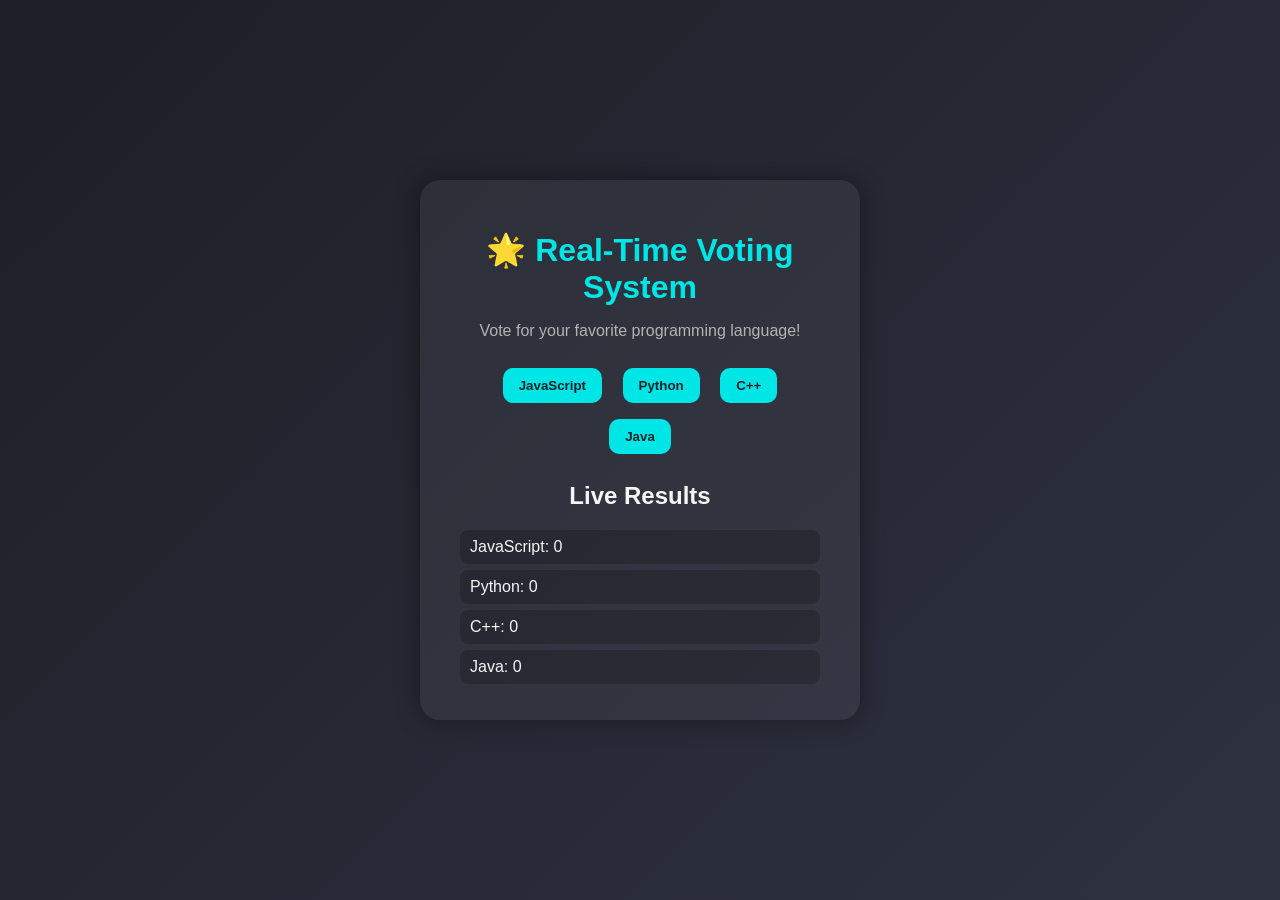
<file: FSD/Pr1/index.html>
<!DOCTYPE html>
<html lang="en">
<head>
  <meta charset="UTF-8" />
  <meta name="viewport" content="width=device-width, initial-scale=1.0" />
  <title>Real-Time Voting System</title>
  <link rel="stylesheet" href="styles.css" />
</head>
<body>
  <div class="container">
    <h1>🌟 Real-Time Voting System</h1>
    <p class="subtitle">Vote for your favorite programming language!</p>

    <div class="poll">
      <button onclick="vote('JavaScript')">JavaScript</button>
      <button onclick="vote('Python')">Python</button>
      <button onclick="vote('C++')">C++</button>
      <button onclick="vote('Java')">Java</button>
    </div>

    <h2>Live Results</h2>
    <div id="results">
      <p>JavaScript: <span id="jsVotes">0</span></p>
      <p>Python: <span id="pyVotes">0</span></p>
      <p>C++: <span id="cppVotes">0</span></p>
      <p>Java: <span id="javaVotes">0</span></p>
    </div>
  </div>

  <script src="script.js"></script>
</body>
</html>
</file>
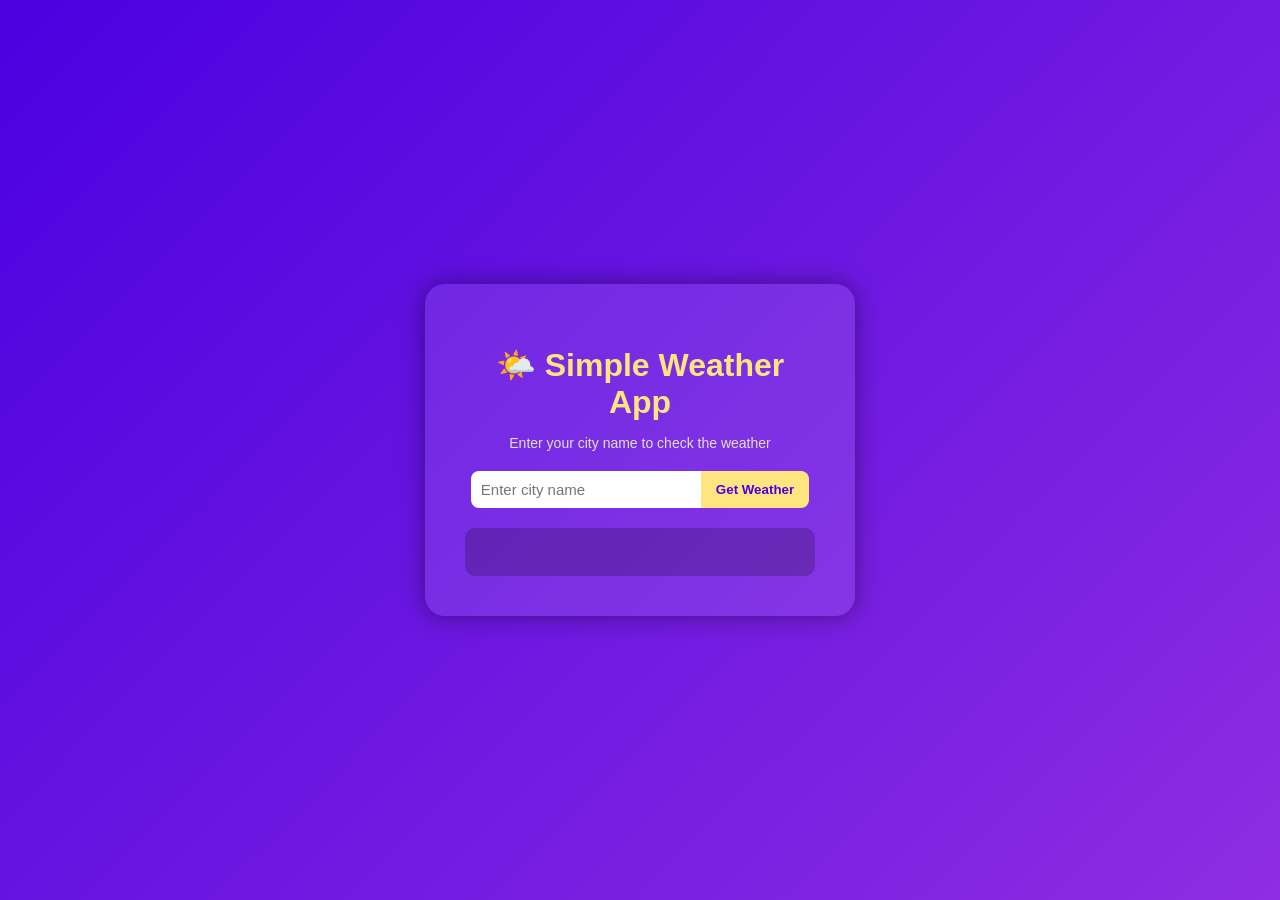
<file: FSD/Pr2/index.html>
<!DOCTYPE html>
<html lang="en">
<head>
  <meta charset="UTF-8" />
  <meta name="viewport" content="width=device-width, initial-scale=1.0" />
  <title>Simple Weather App</title>
  <link rel="stylesheet" href="styles.css" />
</head>
<body>
  <div class="weather-container">
    <h1>🌤️ Simple Weather App</h1>
    <p class="subtitle">Enter your city name to check the weather</p>

    <div class="input-section">
      <input type="text" id="cityInput" placeholder="Enter city name" />
      <button id="getWeatherBtn">Get Weather</button>
    </div>

    <div class="result">
      <h2 id="cityName"></h2>
      <p id="temperature"></p>
      <p id="description"></p>
    </div>
  </div>

  <script src="script.js"></script>
</body>
</html>
</file>
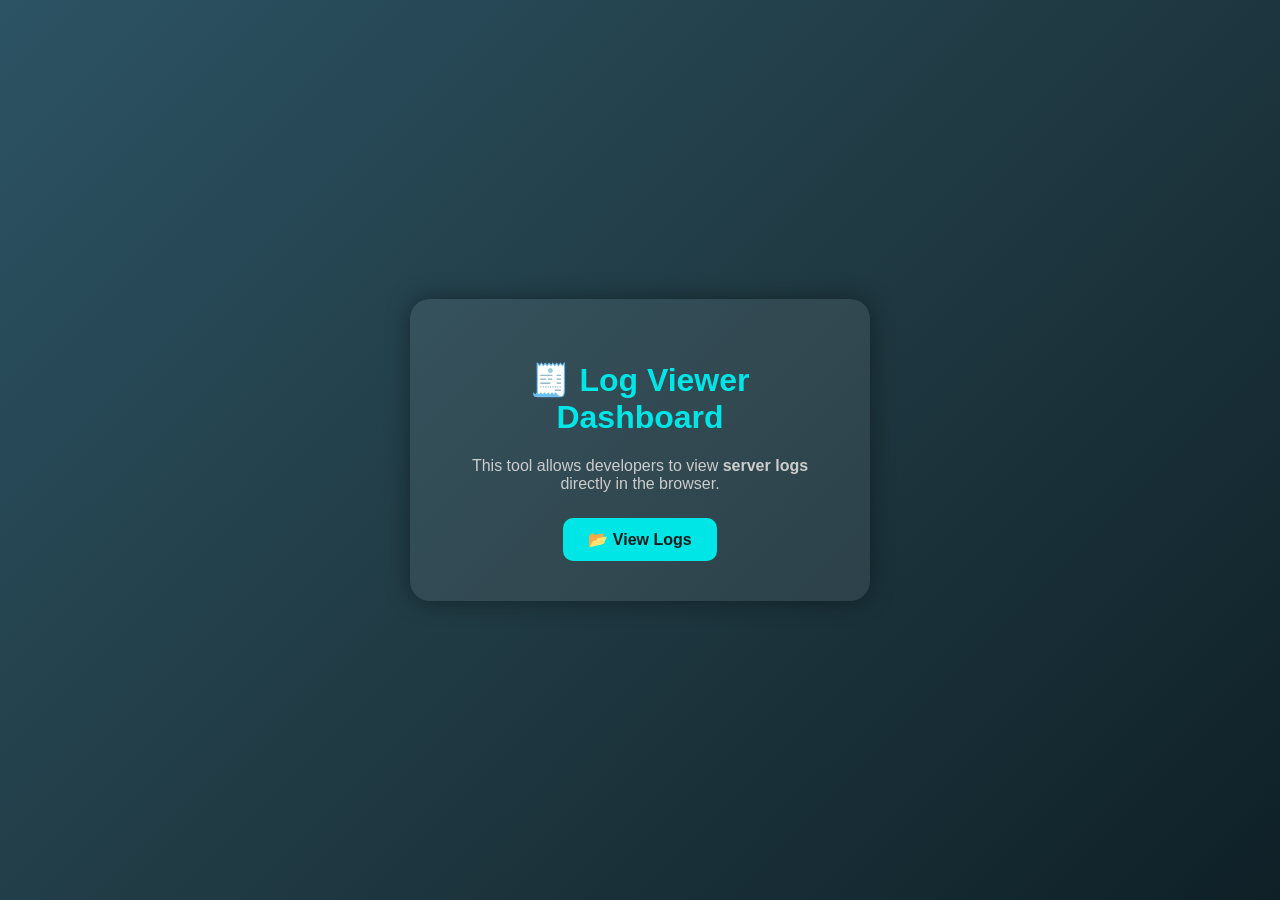
<file: FSD/Pr10/public/index.html>
<!DOCTYPE html>
<html lang="en">
<head>
  <meta charset="UTF-8" />
  <meta name="viewport" content="width=device-width, initial-scale=1.0" />
  <title>Log Viewer Home</title>
  <link rel="stylesheet" href="style.css" />
</head>
<body>
  <div class="container">
    <h1>🧾 Log Viewer Dashboard</h1>
    <p>This tool allows developers to view <b>server logs</b> directly in the browser.</p>
    <a href="/view-logs">📂 View Logs</a>
  </div>
</body>
</html>
</file>
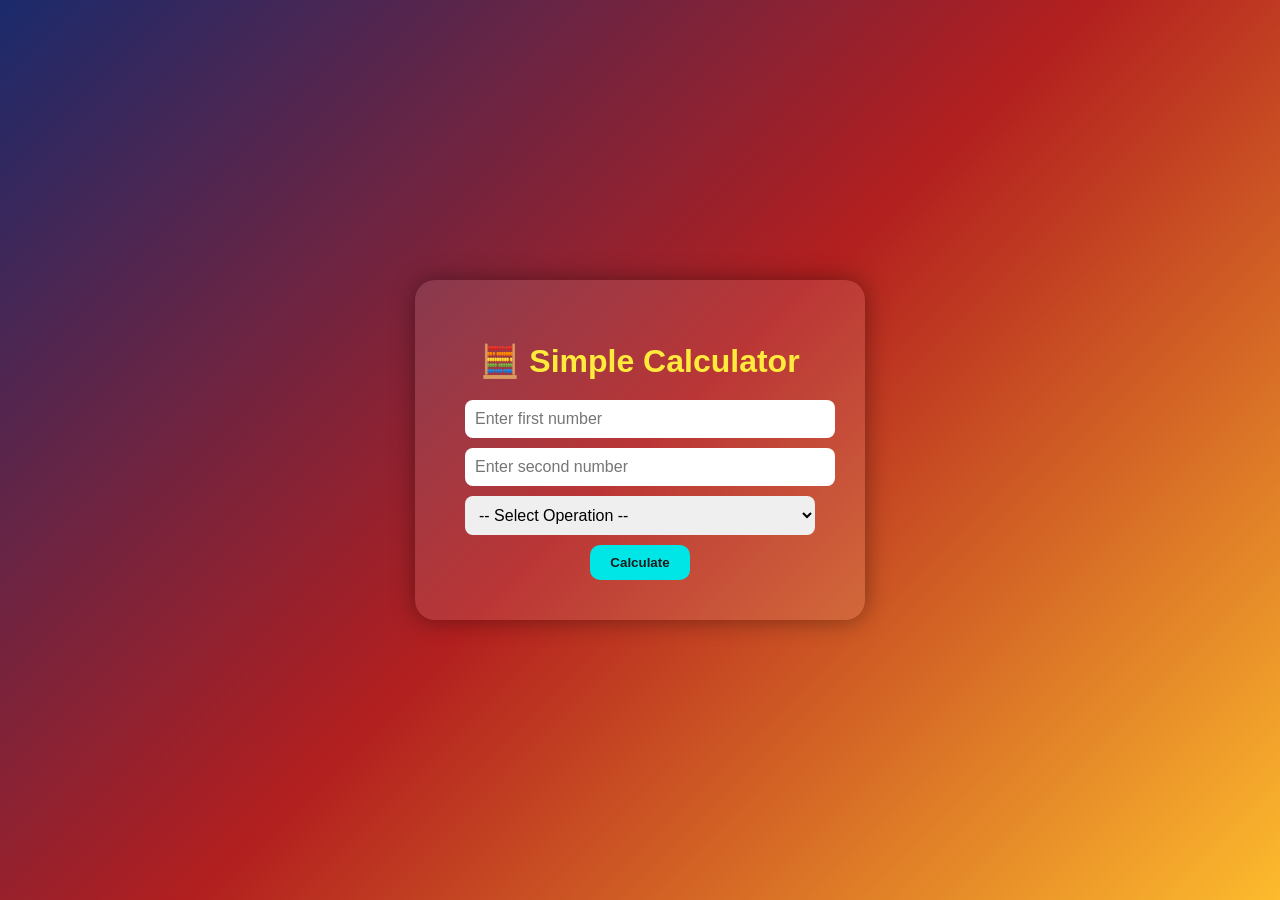
<file: FSD/Pr12/public/index.html>
<!DOCTYPE html>
<html lang="en">
<head>
  <meta charset="UTF-8" />
  <meta name="viewport" content="width=device-width, initial-scale=1.0" />
  <title>Simple Calculator</title>
  <link rel="stylesheet" href="style.css" />
</head>
<body>
  <div class="container">
    <h1>🧮 Simple Calculator</h1>
    <form action="/calculate" method="POST">
      <input type="text" name="num1" placeholder="Enter first number" required />
      <input type="text" name="num2" placeholder="Enter second number" required />

      <select name="operation" required>
        <option value="">-- Select Operation --</option>
        <option value="add">Addition (+)</option>
        <option value="subtract">Subtraction (-)</option>
        <option value="multiply">Multiplication (×)</option>
        <option value="divide">Division (÷)</option>
      </select>

      <button type="submit">Calculate</button>
    </form>
  </div>
</body>
</html>
</file>
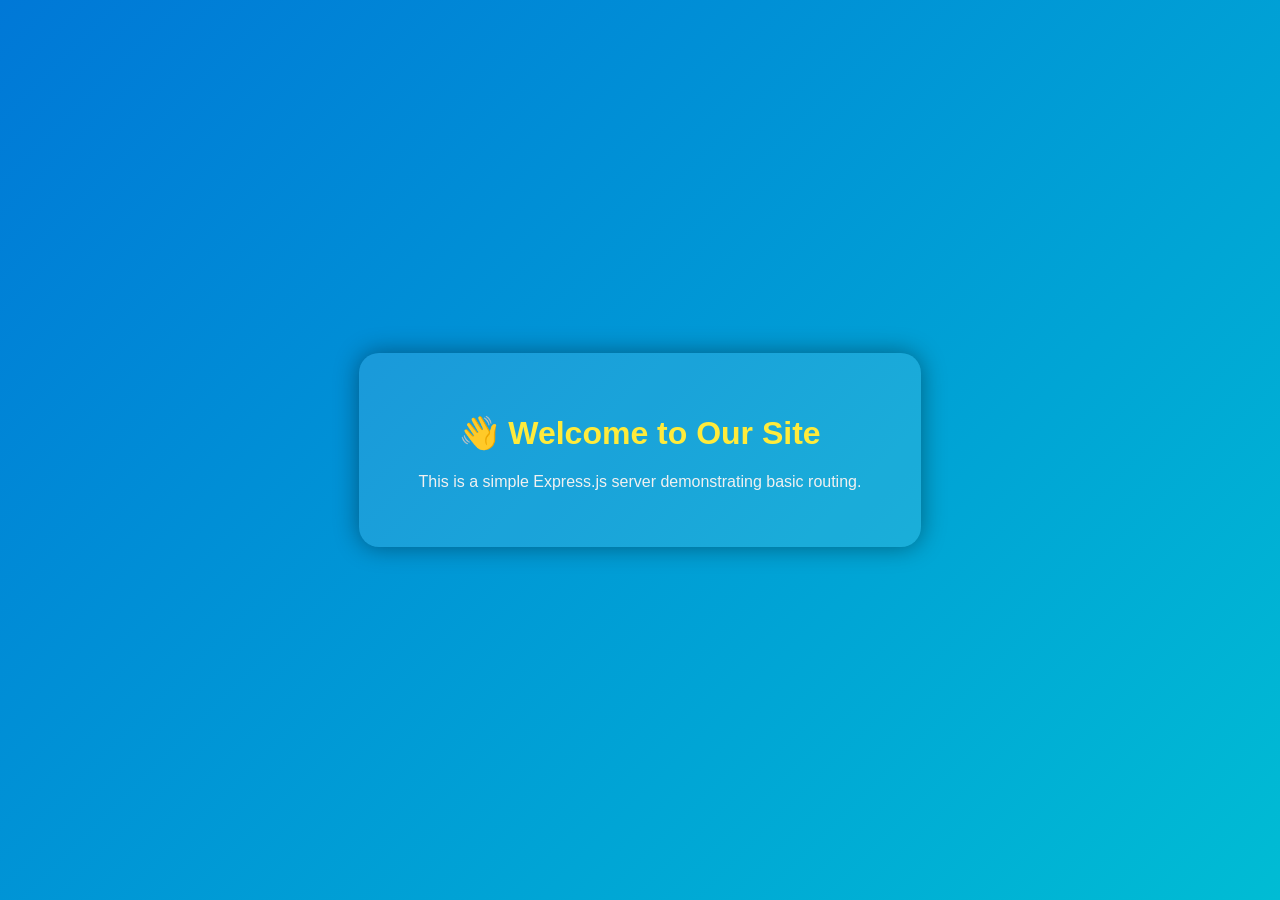
<file: FSD/Pr9/public/index.html>
<!DOCTYPE html>
<html lang="en">
<head>
  <meta charset="UTF-8" />
  <meta name="viewport" content="width=device-width, initial-scale=1.0" />
  <title>Welcome to Our Site</title>
  <link rel="stylesheet" href="style.css" />
</head>
<body>
  <div class="container">
    <h1>👋 Welcome to Our Site</h1>
    <p>This is a simple Express.js server demonstrating basic routing.</p>
  </div>
</body>
</html>
</file>
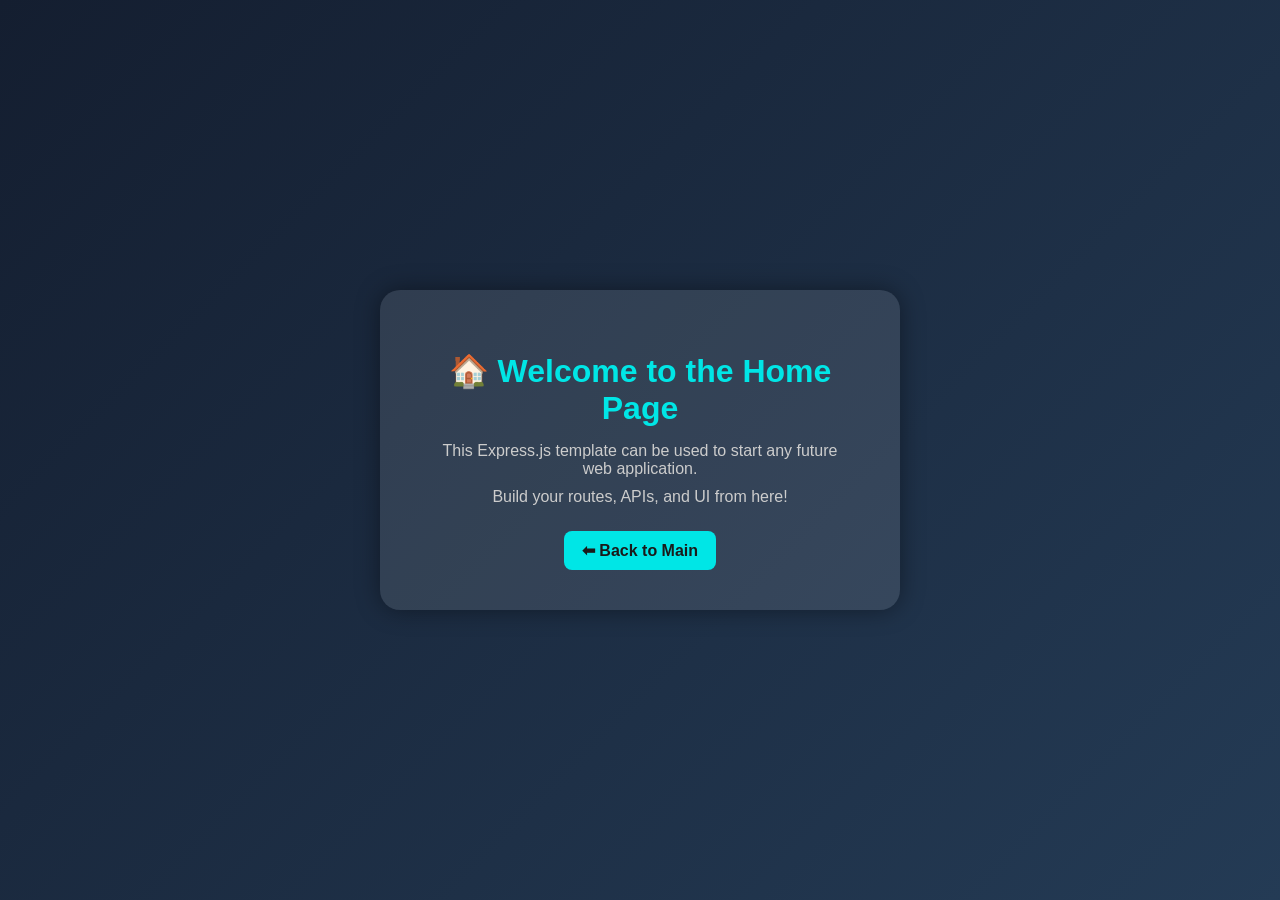
<file: FSD/Pr11/public/home.html>
<!DOCTYPE html>
<html lang="en">
<head>
  <meta charset="UTF-8" />
  <meta name="viewport" content="width=device-width, initial-scale=1.0" />
  <title>Home | Express Template</title>
  <link rel="stylesheet" href="style.css" />
</head>
<body>
  <div class="container">
    <h1>🏠 Welcome to the Home Page</h1>
    <p>This Express.js template can be used to start any future web application.</p>
    <p>Build your routes, APIs, and UI from here!</p>
    <a href="/">⬅ Back to Main</a>
  </div>
</body>
</html>
</file>
<file: FSD/Pr1/styles.css>
body {
  background: linear-gradient(135deg, #1d1f27, #2e3140);
  color: #f5f5f5;
  font-family: "Poppins", sans-serif;
  display: flex;
  justify-content: center;
  align-items: center;
  height: 100vh;
  margin: 0;
}

.container {
  text-align: center;
  background: rgba(255, 255, 255, 0.05);
  padding: 30px 40px;
  border-radius: 20px;
  box-shadow: 0 0 25px rgba(0, 0, 0, 0.4);
  width: 360px;
}

h1 {
  color: #00e6e6;
  margin-bottom: 10px;
}

.subtitle {
  color: #b3b3b3;
  margin-bottom: 20px;
}

.poll button {
  background: #00e6e6;
  color: #1d1f27;
  border: none;
  margin: 8px;
  padding: 10px 16px;
  border-radius: 10px;
  cursor: pointer;
  font-weight: 600;
  transition: transform 0.2s, background 0.3s;
}

.poll button:hover {
  transform: scale(1.05);
  background: #00c4c4;
}

#results {
  margin-top: 20px;
  text-align: left;
}

#results p {
  background: rgba(0, 0, 0, 0.2);
  padding: 8px 10px;
  border-radius: 8px;
  margin: 6px 0;
}
</file>
<file: FSD/Pr2/styles.css>
body {
  background: linear-gradient(135deg, #4a00e0, #8e2de2);
  font-family: "Poppins", sans-serif;
  display: flex;
  justify-content: center;
  align-items: center;
  height: 100vh;
  color: #fff;
  margin: 0;
}

.weather-container {
  background: rgba(255, 255, 255, 0.1);
  padding: 40px;
  border-radius: 20px;
  text-align: center;
  width: 350px;
  box-shadow: 0 0 25px rgba(0, 0, 0, 0.4);
}

h1 {
  margin-bottom: 10px;
  color: #ffe57f;
}

.subtitle {
  font-size: 14px;
  color: #e0e0e0;
  margin-bottom: 20px;
}

.input-section {
  display: flex;
  justify-content: center;
  margin-bottom: 20px;
}

input {
  padding: 10px;
  border-radius: 8px 0 0 8px;
  border: none;
  outline: none;
  width: 60%;
  font-size: 15px;
}

button {
  background: #ffe57f;
  color: #4a00e0;
  border: none;
  border-radius: 0 8px 8px 0;
  padding: 10px 15px;
  font-weight: 600;
  cursor: pointer;
  transition: 0.3s;
}

button:hover {
  background: #ffea8b;
}

.result {
  margin-top: 20px;
  background: rgba(0, 0, 0, 0.2);
  padding: 15px;
  border-radius: 10px;
}

#cityName {
  font-size: 22px;
  color: #fff;
}

#temperature {
  font-size: 18px;
  color: #ffe57f;
}

#description {
  font-size: 14px;
  color: #d1d1d1;
}
</file>
<file: FSD/Pr10/public/style.css>
body {
  background: linear-gradient(135deg, #2c5364, #203a43, #0f2027);
  color: white;
  font-family: "Poppins", sans-serif;
  display: flex;
  justify-content: center;
  align-items: center;
  height: 100vh;
  margin: 0;
}

.container {
  text-align: center;
  background: rgba(255, 255, 255, 0.08);
  padding: 40px;
  border-radius: 20px;
  box-shadow: 0 0 25px rgba(0, 0, 0, 0.4);
  width: 380px;
}

h1 {
  color: #00e6e6;
}

p {
  color: #ccc;
  margin-bottom: 25px;
}

a {
  display: inline-block;
  text-decoration: none;
  color: #1a1a1a;
  background: #00e6e6;
  padding: 12px 25px;
  border-radius: 10px;
  font-weight: 600;
  transition: 0.3s;
}

a:hover {
  background: #00b3b3;
  transform: scale(1.05);
}
</file>
<file: FSD/Pr12/public/style.css>
body {
  background: linear-gradient(135deg, #1a2a6c, #b21f1f, #fdbb2d);
  font-family: "Poppins", sans-serif;
  display: flex;
  justify-content: center;
  align-items: center;
  height: 100vh;
  margin: 0;
  color: white;
}

.container {
  background: rgba(255, 255, 255, 0.1);
  padding: 40px 50px;
  border-radius: 20px;
  box-shadow: 0 0 25px rgba(0, 0, 0, 0.4);
  text-align: center;
  width: 350px;
}

h1 {
  margin-bottom: 20px;
  color: #ffeb3b;
}

input, select {
  display: block;
  width: 100%;
  padding: 10px;
  margin: 10px 0;
  border-radius: 8px;
  border: none;
  outline: none;
  font-size: 16px;
}

button {
  background: #00e6e6;
  color: #1a1a1a;
  border: none;
  border-radius: 10px;
  padding: 10px 20px;
  font-weight: 600;
  cursor: pointer;
  transition: 0.3s;
}

button:hover {
  background: #00b3b3;
  transform: scale(1.05);
}
</file>
<file: FSD/Pr9/public/style.css>
body {
  background: linear-gradient(135deg, #0078d7, #00bcd4);
  color: white;
  font-family: "Poppins", sans-serif;
  display: flex;
  justify-content: center;
  align-items: center;
  height: 100vh;
  margin: 0;
}

.container {
  text-align: center;
  background: rgba(255, 255, 255, 0.1);
  padding: 40px 60px;
  border-radius: 20px;
  box-shadow: 0 0 25px rgba(0, 0, 0, 0.4);
}

h1 {
  color: #ffeb3b;
  font-size: 2rem;
}

p {
  color: #f1f1f1;
  font-size: 1rem;
  margin-top: 10px;
}
</file>
<file: FSD/Pr11/public/style.css>
body {
  background: linear-gradient(135deg, #141e30, #243b55);
  font-family: "Poppins", sans-serif;
  color: white;
  margin: 0;
  height: 100vh;
  display: flex;
  justify-content: center;
  align-items: center;
}

.container {
  text-align: center;
  background: rgba(255, 255, 255, 0.1);
  padding: 40px 60px;
  border-radius: 20px;
  box-shadow: 0 0 25px rgba(0, 0, 0, 0.4);
  width: 400px;
}

h1 {
  color: #00e6e6;
  margin-bottom: 15px;
}

p {
  color: #ccc;
  margin: 10px 0;
}

a {
  display: inline-block;
  margin-top: 15px;
  text-decoration: none;
  color: #1a1a1a;
  background: #00e6e6;
  padding: 10px 18px;
  border-radius: 8px;
  font-weight: 600;
  transition: 0.3s;
}

a:hover {
  background: #00b3b3;
  transform: scale(1.05);
}
</file>
